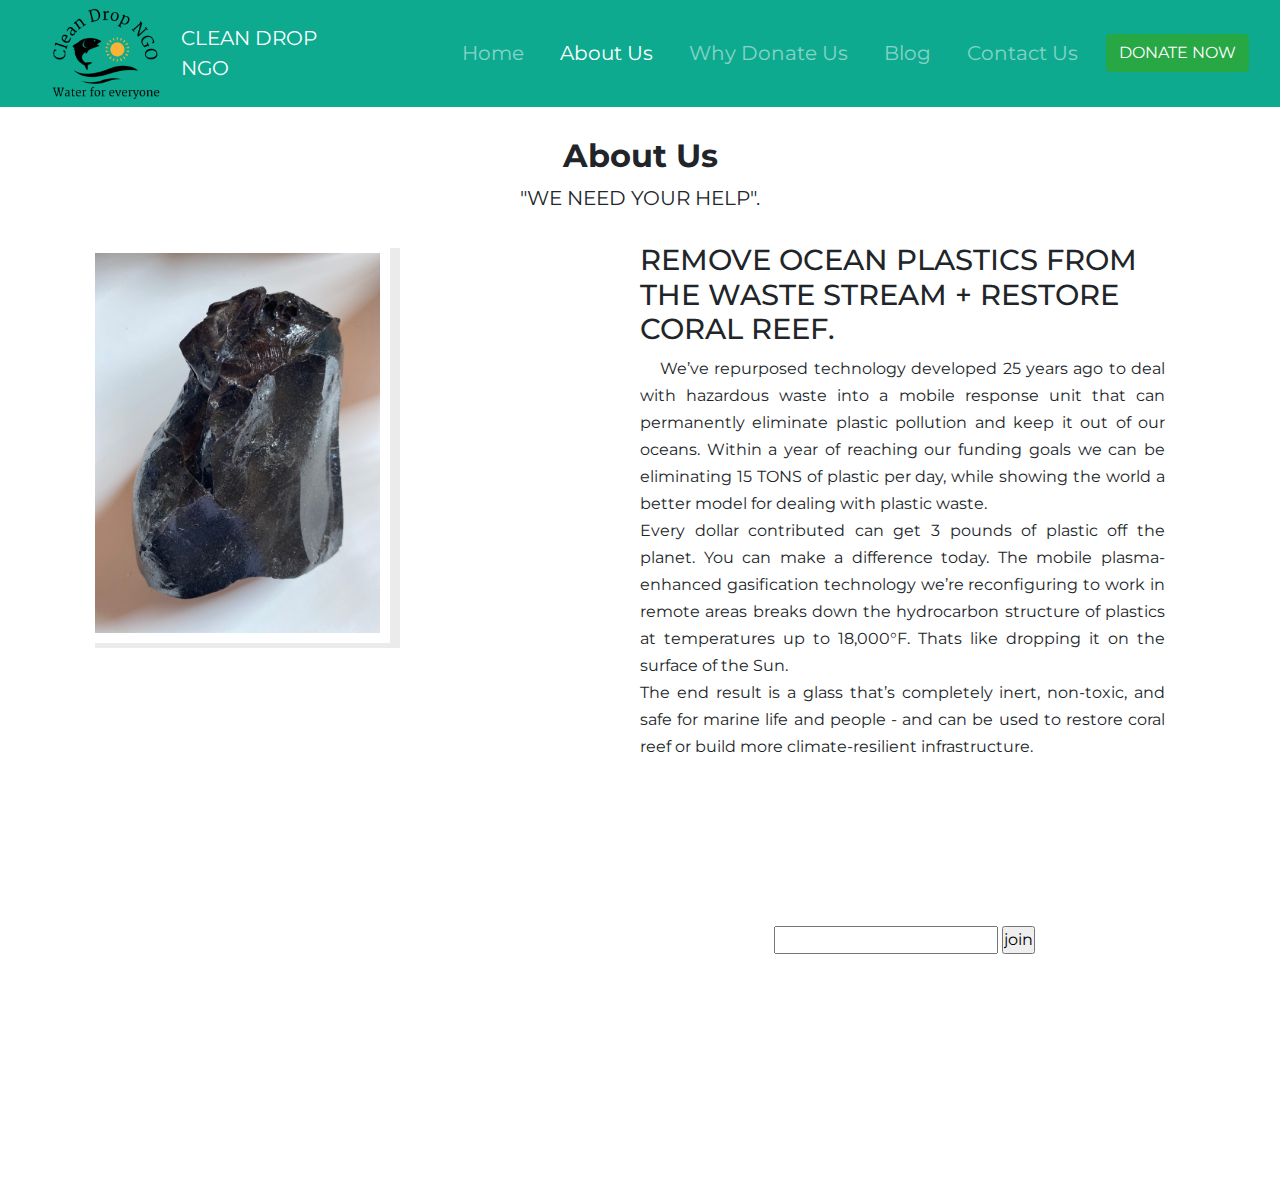
<file: cleandropngo/about.html>
<!DOCTYPE html>

</html>

<head>
    <title></title>
    <meta charset="utf-8">
    <meta name="viewport" content="width=device-width, initial-scale=1">
    <link rel="stylesheet" type="text/css" href="style.css">
    <link rel="stylesheet" href="https://maxcdn.bootstrapcdn.com/bootstrap/4.5.2/css/bootstrap.min.css">
    <link href="https://fonts.googleapis.com/css2?family=Josefin+Sans:wght@100;400&display=swap" rel="stylesheet">

</head>

<body>
    <!-----*******navbar start*******----->
    <!-----*******navbar start*******----->
    <nav class="navbar navbar-expand-lg navbar-dark">
        
        <div class="container-fluid">
            <div class="title-logo-wrapper">
                <a class="navbar-branding" href="https://THE WOODLAND NESTecoservices.com/" title="THE WOODLAND NEST">
                    <img src="images\logo1.png" alt="Clean Drop Services">
                </a>
            </div>
            <a class="navbar-brand" href="#">CLEAN DROP <br> NGO</a>
            <button class="navbar-toggler" type="button" data-bs-toggle="collapse" data-bs-target="#navbarSupportedContent" aria-controls="navbarSupportedContent" aria-expanded="false" aria-label="Toggle navigation">
            <span class="navbar-toggler-icon"></span>
        </button>
            <div class="collapse navbar-collapse" id="navbarSupportedContent">
                <ul class="navbar-nav ml-auto mb-2 mb-lg-0">
                    <li class="nav-item">
                        <a class="nav-link" href="index.html">Home</a>
                    </li>
                    <li class="nav-item">
                        <a class="nav-link active" aria-current="page" href="about.html">About Us</a>
                    </li>
                    <li class="nav-item">
                        <a class="nav-link" href="whydonateus.html">Why Donate Us</a>
                    </li>
                    <li class="nav-item">
                        <a class="nav-link" href="blog.html">Blog</a>
                    </li>
                    <li class="nav-item">
                        <a class="nav-link" href="contact.html">Contact Us</a>
                    </li>
                </ul>
                <a class="nav-btn btn-padding" href="donate.html">
                    <button class="btn btn-success">Donate Now</button>
                </a>
            </div>
        </div>
    
    </nav>
    <!-----*******navbar end*******----->

    <!-- ======= about us container start ======= -->
    <div class="about-us container-fluid">
        <div class="container">
            <div class="row session-title">
                <h2> <strong>About Us</strong></h2>
                <p> "WE NEED YOUR HELP".</p>
            </div>
            <div class="row natur-row no margin w-100">
                <din class="image-part col-md-6">
                    <img src="images\I1.png" alt>
                </din>
                <div class="text-part col-md-6">
                    <h2>
                        REMOVE OCEAN PLASTICS FROM THE WASTE STREAM + RESTORE CORAL REEF.</h2>
                         <P>We’ve repurposed technology developed 25 years ago to deal with hazardous waste into a mobile 
                         response unit that can permanently eliminate plastic pollution and keep it out of our oceans. 
                         Within a year of reaching our funding goals we can be eliminating 15 TONS of plastic per day,
                          while showing the world a better model for dealing with plastic waste. <br>

                         Every dollar contributed can get 3 pounds of plastic off the planet. You can make a difference today. 
                         The mobile plasma-enhanced gasification technology we’re reconfiguring to work in remote areas breaks down the
                          hydrocarbon structure of plastics at temperatures up to 18,000°F. Thats like dropping it on the surface of the 
                          Sun. <br>
                        The end result is a glass that’s completely inert, 
                        non-toxic, and safe for marine life and people - and can be used to restore coral reef or
                         build more climate-resilient infrastructure. 
                    </P>
                </div>
            </div>
        </div>
    </div>

    <!-- ======= about us container end ======= -->

        <!-- ======= Footer ======= -->
        <footer id="footer">

            <div class="footer-top">
                <div class="container">
                    <div class="row">

                        <div class="col-lg-3 col-md-6 footer-contact">
                            <h4>Clean Drop NGO</h4>
                            <p>We are CLEAN DROP NGO, helping the planet to stay BLUE FOREVER.</p>
                            <div class="foot address">

                                <div class="addet">
                                    " CLEAN DROP NGO"
                                    <br> Omkar Renuse
                                    <br> K J College Pune Maharashtra, India
                                </div>
                            </div>
                            <div class="foot-address">

                                <div class="addet">
                                    omkarrenuse555@gmail.com<br>
                                    9657857216
                                    
                                </div>
                                
                            </div>

                        </div>


                        <div class="col-lg-2 col-md-6 footer-links">
                            <h4>Useful Links</h4>
                            <ul>
                                <li><i class="bx bx-chevron-right"></i> <a href="index.html "style=color:#fff>Home</a></li>
                                <li><i class="bx bx-chevron-right"></i> <a href="about.html"style=color:#fff>About us</a></li>
                                <li><i class="bx bx-chevron-right"></i> <a href="whydonateus.html"style=color:#fff>Why to donate</a></li>
                                <li><i class="bx bx-chevron-right"></i> <a href="blog.html"style=color:#fff>Blog</a></li>
                                <li><i class="bx bx-chevron-right"></i> <a href="contact.html"style=color:#fff>Contact us</a></li>
                            </ul>
                        </div>


                        <div class="col-lg-4 col-md-6 footer-newsletter">
                            <h4>Join Our NGO team</h4>
                            <p>For joining our team drop your email here and click join we will guide you ! :)</p>
                            <form action="NGOjoin.php" method="post" onsubmit="ngojoin()">
                                <input type="email" name="Email" id="email" required>
                                <input type="submit" id="Sub" name="join" value="join">
                            </form>
                        </div>

                    </div>
                </div>


                <div class="container d-md-flex py-4">
                    <div class="me-md-auto text-center text-md-start">
                        <div class="copyright">
                            © Copyright <strong><span>CLEAN DROP NGO</span></strong>. All Rights Reserved
                        </div>

                    </div>



                </div>
            </div>
        </footer>
        <!-- End Footer -->
</file>
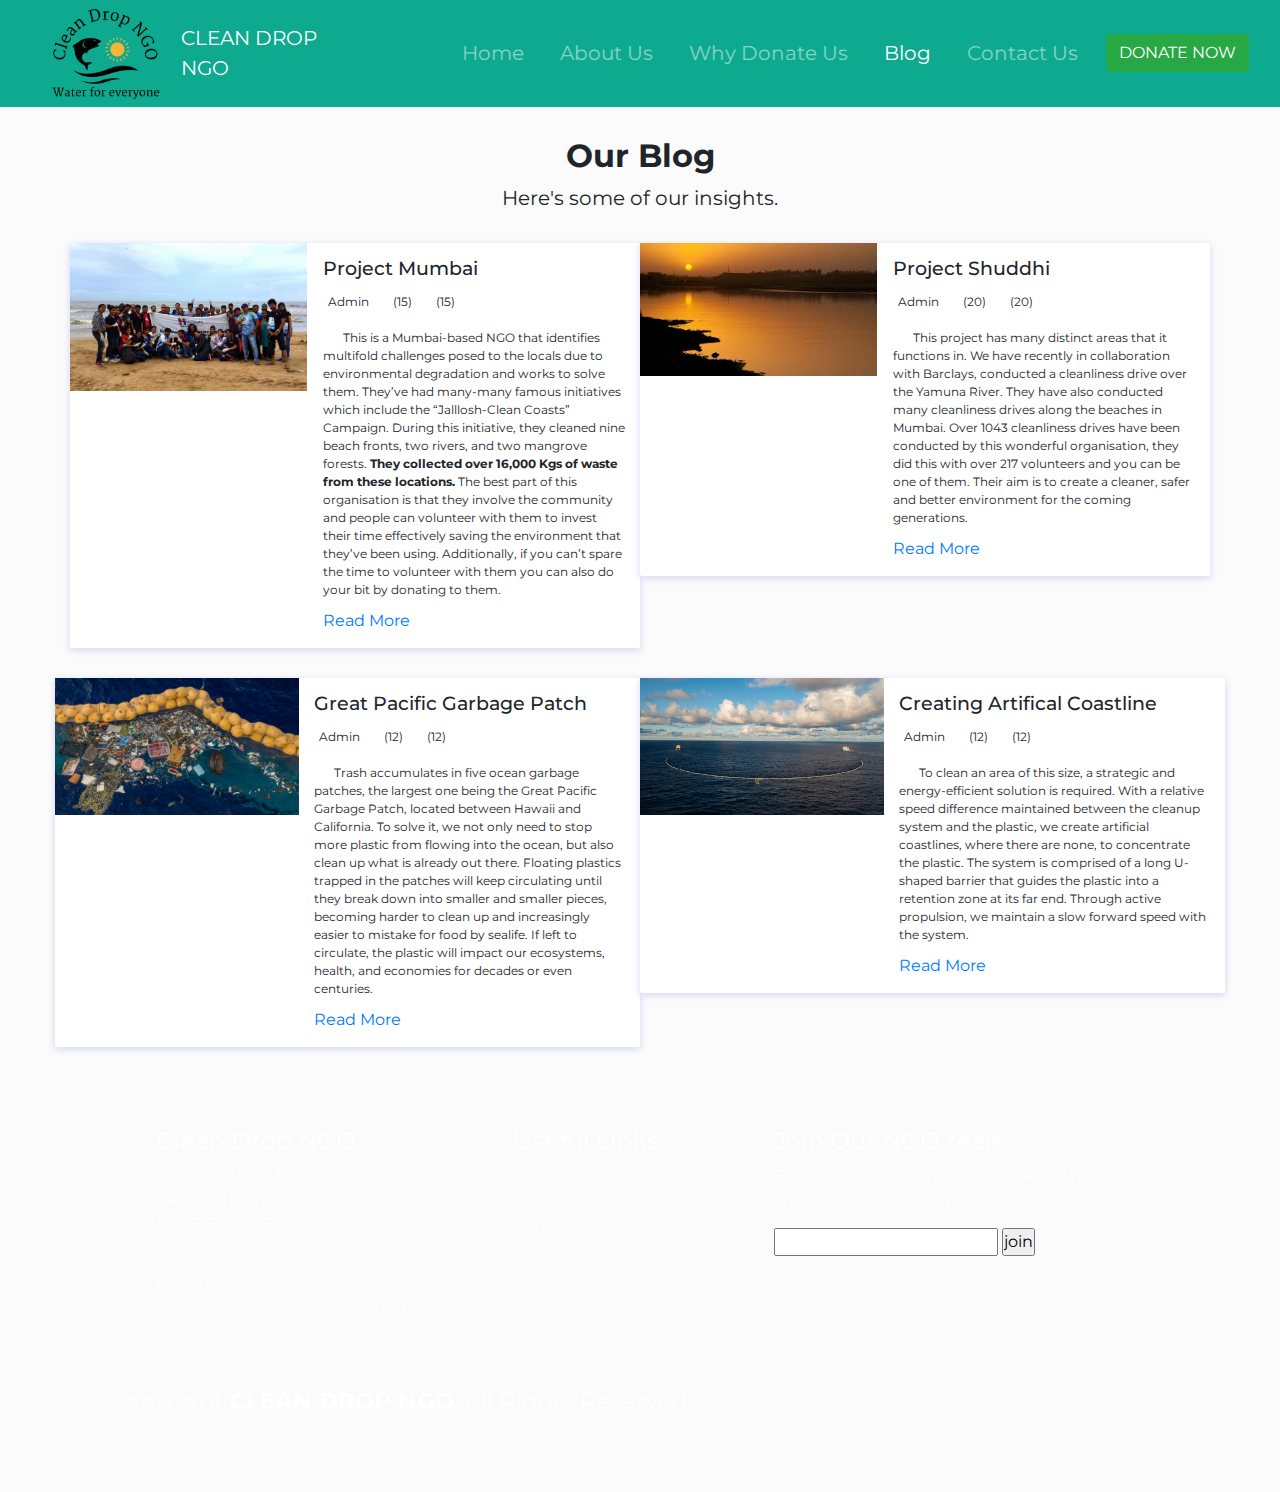
<file: cleandropngo/blog.html>
</html>

<head>
    <title></title>
    <meta charset="utf-8">
    <meta name="viewport" content="width=device-width, initial-scale=1">
    <link rel="stylesheet" type="text/css" href="style.css">
    <link rel="stylesheet" href="https://maxcdn.bootstrapcdn.com/bootstrap/4.5.2/css/bootstrap.min.css">
    <link href="https://fonts.googleapis.com/css2?family=Josefin+Sans:wght@100;400&display=swap" rel="stylesheet">

</head>

<body>
    <!-----*******navbar start*******----->
    <!-----*******navbar start*******----->
    <nav class="navbar navbar-expand-lg navbar-dark">
        
        <div class="container-fluid">
            <div class="title-logo-wrapper">
                <a class="navbar-branding" href="https://THE WOODLAND NESTecoservices.com/" title="THE WOODLAND NEST">
                    <img src="images\logo1.png" alt="Clean Drop Services">
                </a>
            </div>
            <a class="navbar-brand" href="#">CLEAN DROP <br> NGO</a>
            <button class="navbar-toggler" type="button" data-bs-toggle="collapse" data-bs-target="#navbarSupportedContent" aria-controls="navbarSupportedContent" aria-expanded="false" aria-label="Toggle navigation">
            <span class="navbar-toggler-icon"></span>
        </button>
            <div class="collapse navbar-collapse" id="navbarSupportedContent">
                <ul class="navbar-nav ml-auto mb-2 mb-lg-0">
                    <li class="nav-item">
                        <a class="nav-link " href="index.html">Home</a>
                    </li>
                    <li class="nav-item">
                        <a class="nav-link" href="about.html">About Us</a>
                    </li>
                    <li class="nav-item">
                        <a class="nav-link" href="whydonateus.html">Why Donate Us</a>
                    </li>
                    <li class="nav-item">
                        <a class="nav-link active" aria-current="page" href="blog.html">Blog</a>
                    </li>
                    <li class="nav-item">
                        <a class="nav-link" href="contact.html">Contact Us</a>
                    </li>
                </ul>
                <a class="nav-btn btn-padding" href="donate.html">
                    <button class="btn btn-success">Donate Now</button>
                </a>
            </div>
        </div>
    
</nav>
    <!-----*******navbar end*******----->

    <!-----*******blog start*******----->
    <div class="blog">

        <div class="container">
            <div class="row session-title">
                <h2><strong>Our Blog</strong></h2>
                <p>Here's some of our insights.</p>
            </div>
            <div class="row blog-row">
                <div class="col-md-6 col-sm-12">
                    <div class="blog-singe no-margin row">
                        <div class="col-sm-5 blog-img-tab">
                            <img src="images/I34.jpg" alt="">
                        </div>
                        <div class="col-sm-7 blog-content-tab">
                            <h2>Project Mumbai</h2>
                            <p><i class="fas fa-user"><small>Admin</small></i> <i class="fas fa-eye"><small>(15)</small></i> <i class="fas fa-comments"><small>(15)</small></i></p>
                            <p class="blog-desic">This is a Mumbai-based NGO that identifies multifold challenges
                                posed to the locals due to environmental degradation and works to solve them. 
                                They’ve had many-many famous initiatives which include the “Jalllosh-Clean Coasts” Campaign. 
                                During this initiative, they cleaned nine beach fronts, two rivers, and two mangrove forests.
                                <strong>They collected over 16,000 Kgs of waste from these locations.</strong> 
                                The best part of this organisation is that they involve the community and people 
                                can volunteer with them to invest their time effectively saving the environment that 
                                they’ve been using. Additionally, if you can’t spare the time to volunteer with them you
                                can also do your bit by donating to them.</p>
                            <a href="blog.html">Read More <i class="fas fa-arrow-right"></i></a>
                        </div>
                    </div>
                </div>
                <div class="col-md-6 col-sm-12">
                    <div class="blog-singe no-margin row">
                        <div class="col-sm-5 blog-img-tab">
                            <img src="images/I38.jpg" alt="">
                        </div>
                        <div class="col-sm-7 blog-content-tab">
                            <h2>Project Shuddhi</h2>
                            <p><i class="fas fa-user"><small>Admin</small></i> <i class="fas fa-eye"><small>(20)</small></i> <i class="fas fa-comments"><small>(20)</small></i></p>
                            <p class="blog-desic">This project has many distinct areas that it functions in. 
                                We have recently in collaboration with Barclays, conducted a cleanliness drive over the Yamuna River.
                                 They have also conducted many cleanliness drives along the beaches in Mumbai.
                                Over 1043 cleanliness drives have been conducted by this wonderful organisation,
                                 they did this with over 217 volunteers and you can be one of them.
                                  Their aim is to create a cleaner, safer and better environment for the coming generations.</p>
                            <a href="blog.html">Read More <i class="fas fa-arrow-right"></i></a>
                        </div>
                    </div>
                </div>
                <div class="row blog-row">
                    <div class="col-md-6 col-sm-12">
                        <div class="blog-singe no-margin row">
                            <div class="col-sm-5 blog-img-tab">
                                <img src="images/I30.jpg" alt="">
                            </div>
                            <div class="col-sm-7 blog-content-tab">
                                <h2>Great Pacific Garbage Patch</h2>
                                <p><i class="fas fa-user"><small>Admin</small></i> <i class="fas fa-eye"><small>(12)</small></i> <i class="fas fa-comments"><small>(12)</small></i></p>
                                <p class="blog-desic"> Trash accumulates in five ocean garbage patches, 
                                    the largest one being the Great Pacific Garbage Patch, located between
                                     Hawaii and California. To solve it, we not only need to stop more plastic 
                                     from flowing into the ocean, but also clean up what is already out there.
                                      Floating plastics trapped in the patches will keep circulating until they 
                                      break down into smaller and smaller pieces, becoming harder to clean up and
                                       increasingly easier to mistake for food by sealife. If left to circulate, 
                                       the plastic will impact our ecosystems, health, and economies for decades 
                                       or even centuries.</p>
                                <a href="blog.html">Read More <i class="fas fa-arrow-right"></i></a>
                            </div>
                        </div>
                    </div>
                    <div class="col-md-6 col-sm-12">
                        <div class="blog-singe no-margin row">
                            <div class="col-sm-5 blog-img-tab">
                                <img src="images\I20.jpg" alt="">
                            </div>
                            <div class="col-sm-7 blog-content-tab">
                                <h2>Creating Artifical Coastline</h2>
                                <p><i class="fas fa-user"><small>Admin</small></i> <i class="fas fa-eye"><small>(12)</small></i> <i class="fas fa-comments"><small>(12)</small></i></p>
                                <p class="blog-desic">To clean an area of this size, a strategic and energy-efficient 
                                    solution is required. With a relative speed difference maintained between the cleanup 
                                    system and the plastic, we create artificial coastlines, where there are none, 
                                    to concentrate the plastic. The system is comprised of a long U-shaped barrier 
                                    that guides the plastic into a retention zone at its far end. Through active
                                     propulsion,  we maintain a slow forward speed  with the system. </p>
                                <a href="blog.html">Read More <i class="fas fa-arrow-right"></i></a>
                            </div>
                        </div>
                    </div>
                </div>
            </div>
        </div>
        <!-----*******blog end*******----->
        

<!-- ======= Footer ======= -->
<footer id="footer">

    <div class="footer-top">
        <div class="container">
            <div class="row">

                <div class="col-lg-3 col-md-6 footer-contact">
                    <h4>Clean Drop NGO</h4>
                    <p>We are CLEAN DROP NGO, helping the planet to stay BLUE FOREVER.</p>
                    <div class="foot address">

                        <div class="addet">
                            " CLEAN DROP NGO"
                            <br> Omkar Renuse
                            <br> K J College Pune Maharashtra, India
                        </div>
                    </div>
                    <div class="foot-address">

                        <div class="addet">
                            omkarrenuse555@gmail.com<br>
                            9657857216
                            
                        </div>
                        
                    </div>

                </div>


                <div class="col-lg-2 col-md-6 footer-links">
                    <h4>Useful Links</h4>
                    <ul>
                        <li><i class="bx bx-chevron-right"></i> <a href="index.html"style=color:#fff>Home</a></li>
                        <li><i class="bx bx-chevron-right"></i> <a href="about.html"style=color:#fff>About us</a></li>
                        <li><i class="bx bx-chevron-right"></i> <a href="whydonateus.html"style=color:#fff>Why to donate</a></li>
                        <li><i class="bx bx-chevron-right"></i> <a href="blog.html"style=color:#fff>Blog</a></li>
                        <li><i class="bx bx-chevron-right"></i> <a href="contact.html"style=color:#fff>Contact us</a></li>
                    </ul>
                </div>


                <div class="col-lg-4 col-md-6 footer-newsletter">
                    <h4>Join Our NGO team</h4>
                    <p>For joining our team drop your email here and click join we will guide you ! :)</p>
                    <form action="NGOjoin.php" method="post" onsubmit="ngojoin()">
                        <input type="email" name="Email" id="email" required>
                        <input type="submit" id="Sub" name="join" value="join">
                    </form>
                </div>

            </div>
        </div>


        <div class="container d-md-flex py-4">
            <div class="me-md-auto text-center text-md-start">
                <div class="copyright">
                    © Copyright <strong><span>CLEAN DROP NGO</span></strong>. All Rights Reserved
                </div>

            </div>



        </div>
    </div>
</footer>
<!-- End Footer -->
</file>
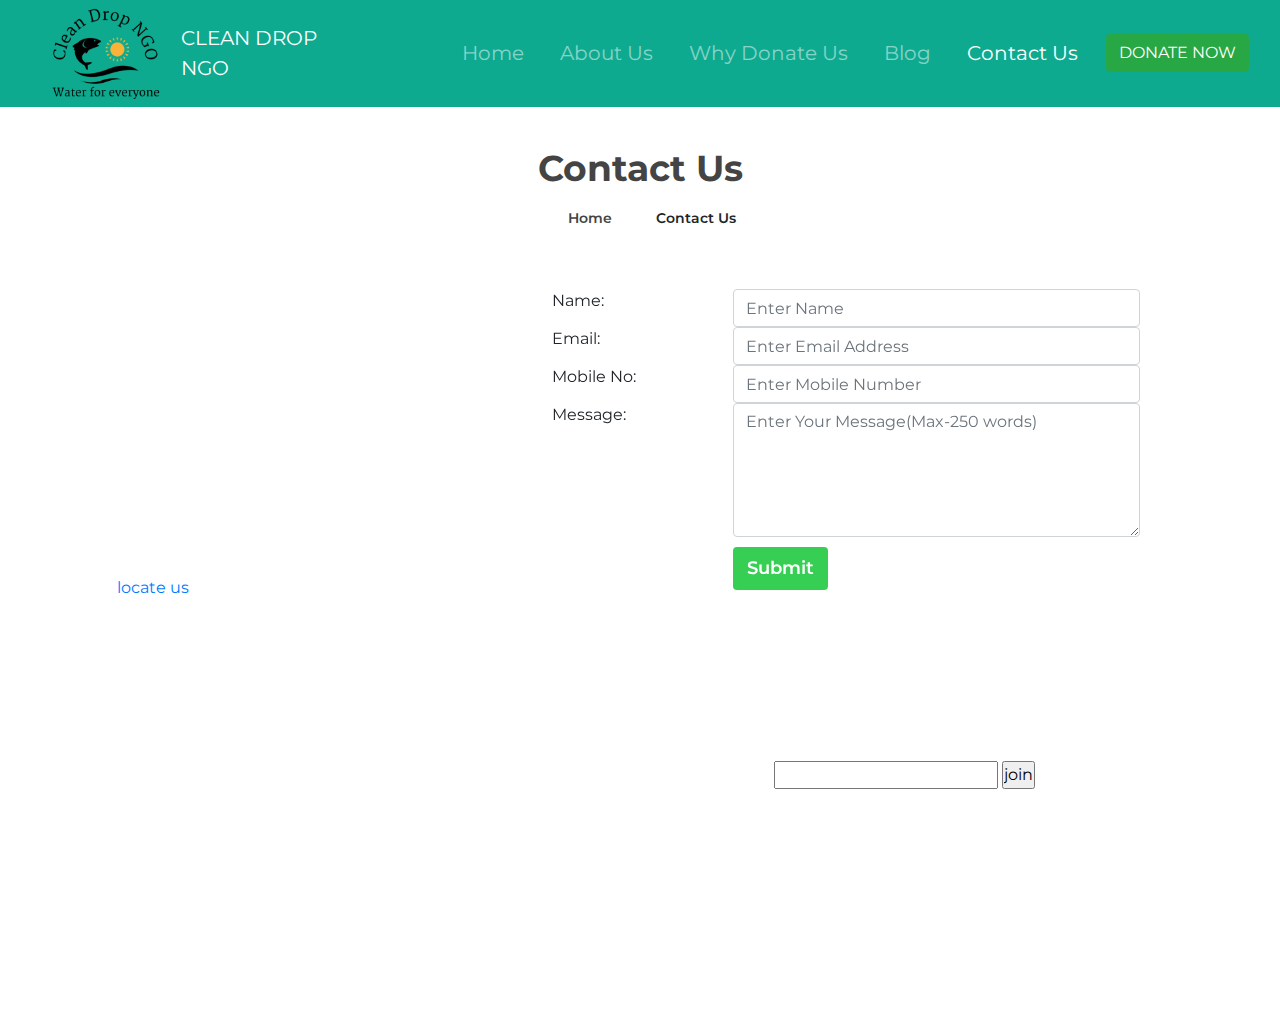
<file: cleandropngo/contact.html>
<!DOCTYPE html>

</html>

<head>
    <title></title>
    <meta charset="utf-8">
    <meta name="viewport" content="width=device-width, initial-scale=1">
    <link rel="stylesheet" type="text/css" href="style.css">
    <link rel="stylesheet" href="https://maxcdn.bootstrapcdn.com/bootstrap/4.5.2/css/bootstrap.min.css">
    <link href="https://fonts.googleapis.com/css2?family=Josefin+Sans:wght@100;400&display=swap" rel="stylesheet">

</head>

<body>
    <!-----*******navbar start*******----->
    <!-----*******navbar start*******----->
    <nav class="navbar navbar-expand-lg navbar-dark">
        
        <div class="container-fluid">
            <div class="title-logo-wrapper">
                <a class="navbar-branding" href="https://THE WOODLAND NESTecoservices.com/" title="CLEAN DROP NGO">
                    <img src="images\logo1.png" alt="Clean Drop Services">
                </a>
            </div>
            <a class="navbar-brand" href="#">CLEAN DROP <br> NGO</a>
            <button class="navbar-toggler" type="button" data-bs-toggle="collapse" data-bs-target="#navbarSupportedContent" aria-controls="navbarSupportedContent" aria-expanded="false" aria-label="Toggle navigation">
            <span class="navbar-toggler-icon"></span>
        </button>
            <div class="collapse navbar-collapse" id="navbarSupportedContent">
                <ul class="navbar-nav ml-auto mb-2 mb-lg-0">
                    <li class="nav-item">
                        <a class="nav-link " href="index.html">Home</a>
                    </li>
                    <li class="nav-item">
                        <a class="nav-link" href="about.html">About Us</a>
                    </li>
                    <li class="nav-item">
                        <a class="nav-link" href="whydonateus.html">Why Donate Us</a>
                    </li>
                    <li class="nav-item">
                        <a class="nav-link" href="blog.html">Blog</a>
                    </li>
                    <li class="nav-item">
                        <a class="nav-link active" aria-current="page" href="contact.html">Contact Us</a>
                    </li>
                </ul>
                <a class="nav-btn  btn-padding" href="donate.html">
                    <button class="btn btn-success">Donate Now</button>
                </a>
            </div>
        </div>
    
</nav>
    <!-----*******navbar end*******----->

    <!---******page title start******-->
    <div class="page-nav no-margin row">
        <div class="container">
            <div class="row">
                <h2><strong>Contact Us</strong></h2>
                <ul>
                    <li> <a href="#"><i class="fas fa-home"></i> Home</a></li>
                    <li><i class="fas fa-angle-double-right"></i> Contact Us</li>
                </ul>
            </div>
        </div>
    </div>
    <!---******page title endt******-->
    <!-----******contact us start******-->
    <div class="row contact-rooo no-margin">
        <div class="container">
            <div class="row">
                <div class="col-md-4 col-sm-12 col-xs-12">
        <a href="https://www.google.com/maps/place/Clean+Drop+NGO/@9.9646536,76.2379952,18.46z/data=!4m5!3m4!1s0x3b086d31d5d54cf5:0xc435776eddff1489!8m2!3d9.9649898!4d76.2387433" target="_blank">
          <div id="map-tile">
            <iframe src="https://www.google.com/maps/embed?pb=!1m18!1m12!1m3!1d1429.0325637986225!2d76.23799516103271!3d9.964653580913675!2m3!1f0!2f0!3f0!3m2!1i1024!2i768!4f13.1!3m3!1m2!1s0x3b086d31d5d54cf5%3A0xc435776eddff1489!2sClean%20Drop%20NGO!5e0!3m2!1sen!2sin!4v1642626357762!5m2!1sen!2sin" width="400" height="300" style="border:0;" allowfullscreen="" loading="lazy"></iframe>
            <span>locate us</span>
          </div>
        </a>
      </div>

                <div style="padding:20px" class="col-sm-7">
                    

                    <style>
                        .col-sm-7 {
                            max-width: 100%;
                        }
                    </style>

                    <form name="form" method="post" action="contact.php" onsubmit="contact()">
                        <div class="form">
                            <div class="row cont-row">
                                <div class="col-sm-3"><label> Name </label><span>:</span></div>
                                <div class="col-sm-8"><input type="text" placeholder="Enter Name" name="Name" required="" class="form-control input-sm"></div>
                            </div>
                            <div class="row cont-row">
                                <div class="col-sm-3"><label>Email </label><span>:</span></div>
                                <div class="col-sm-8"><input type="text" name="Email" placeholder="Enter Email Address" required="" class="form-control input-sm"></div>
                            </div>
                            <div class="row cont-row">
                                <div class="col-sm-3"><label>Mobile No</label><span>:</span></div>
                                <div class="col-sm-8"><input type="text" name="Mobile" placeholder="Enter Mobile Number" required="" class="form-control input-sm"></div>
                            </div>
                            <div class="row cont-row">
                                <div class="col-sm-3"><label> Message</label><span>:</span></div>
                                <div class="col-sm-8">
                                    <textarea rows="5" placeholder="Enter Your Message(Max-250 words)" class="form-control input-sm" required="" name="Message"></textarea>
                                </div>
                            </div>
                            <div style="margin-top:10px;" class="row">
                                <div style="padding-top:10px;" class="col-sm-3"><label></label></div>
                                <div class="col-sm-8">

                                    <button class="btnbtn" name="send">Submit
    
                        <style>
                          .btnbtn {
                            cursor: pointer;
                            font-family: montserrat;
                            font-weight: 600;
                            font-size: 18px;
                            color: white;
                            line-height: 1.5;
                            border-radius: .25rem;
                            padding: .375rem .75rem;
    
    
                            background-color: rgb(54 206 83);
                            border-color: rgb(68 173 89 / 0%);
                          }
                          .btnbtn:hover{
                             box-shadow: 0 12px 16px 0 rgba(0,0,0,0.24), 0 17px 50px 0 rgba(0,0,0,0.19);
                            }
                        </style>
                      </button>


                                </div>
                            </div>
                        </div>
                    </form>
                </div>
            </div>






        </div>
    </div>
    <!-----******contact us start******-->

<!-- ======= Footer ======= -->
<footer id="footer">

    <div class="footer-top">
        <div class="container">
            <div class="row">

                <div class="col-lg-3 col-md-6 footer-contact">
                    <h4>Clean Drop NGO</h4>
                    <p>We are CLEAN DROP NGO, helping the planet to stay BLUE FOREVER.</p>
                    <div class="foot address">

                        <div class="addet">
                            " CLEAN DROP NGO"
                            <br> Omkar Renuse
                            <br> K J College Pune Maharashtra, India
                        </div>
                    </div>
                    <div class="foot-address">

                        <div class="addet">
                            omkarrenuse555@gmail.com<br>
                            9657857216
                            
                        </div>
                        
                    </div>

                </div>


                <div class="col-lg-2 col-md-6 footer-links">
                    <h4>Useful Links</h4>
                    <ul>
                        <li><i class="bx bx-chevron-right"></i> <a href="index.html"style=color:#fff>Home</a></li>
                        <li><i class="bx bx-chevron-right"></i> <a href="about.html"style=color:#fff>About us</a></li>
                        <li><i class="bx bx-chevron-right"></i> <a href="whydonateus.html"style=color:#fff>Why to donate</a></li>
                        <li><i class="bx bx-chevron-right"></i> <a href="blog.html"style=color:#fff>Blog</a></li>
                        <li><i class="bx bx-chevron-right"></i> <a href="contact.html"style=color:#fff>Contact us</a></li>
                    </ul>
                </div>


                <div class="col-lg-4 col-md-6 footer-newsletter">
                    <h4>Join Our NGO team</h4>
                    <p>For joining our team drop your email here and click join we will guide you ! :)</p>
                    <form action="NGOjoin.php" method="post" onsubmit="ngojoin()">
                        <input type="email" name="Email" id="email" required>
                        <input type="submit" id="Sub" name="join" value="join">
                    </form>
                </div>

            </div>
        </div>


        <div class="container d-md-flex py-4">
            <div class="me-md-auto text-center text-md-start">
                <div class="copyright">
                    © Copyright <strong><span>CLEAN DROP NGO</span></strong>. All Rights Reserved
                </div>

            </div>



        </div>
    </div>
</footer>
<!-- End Footer -->
</file>
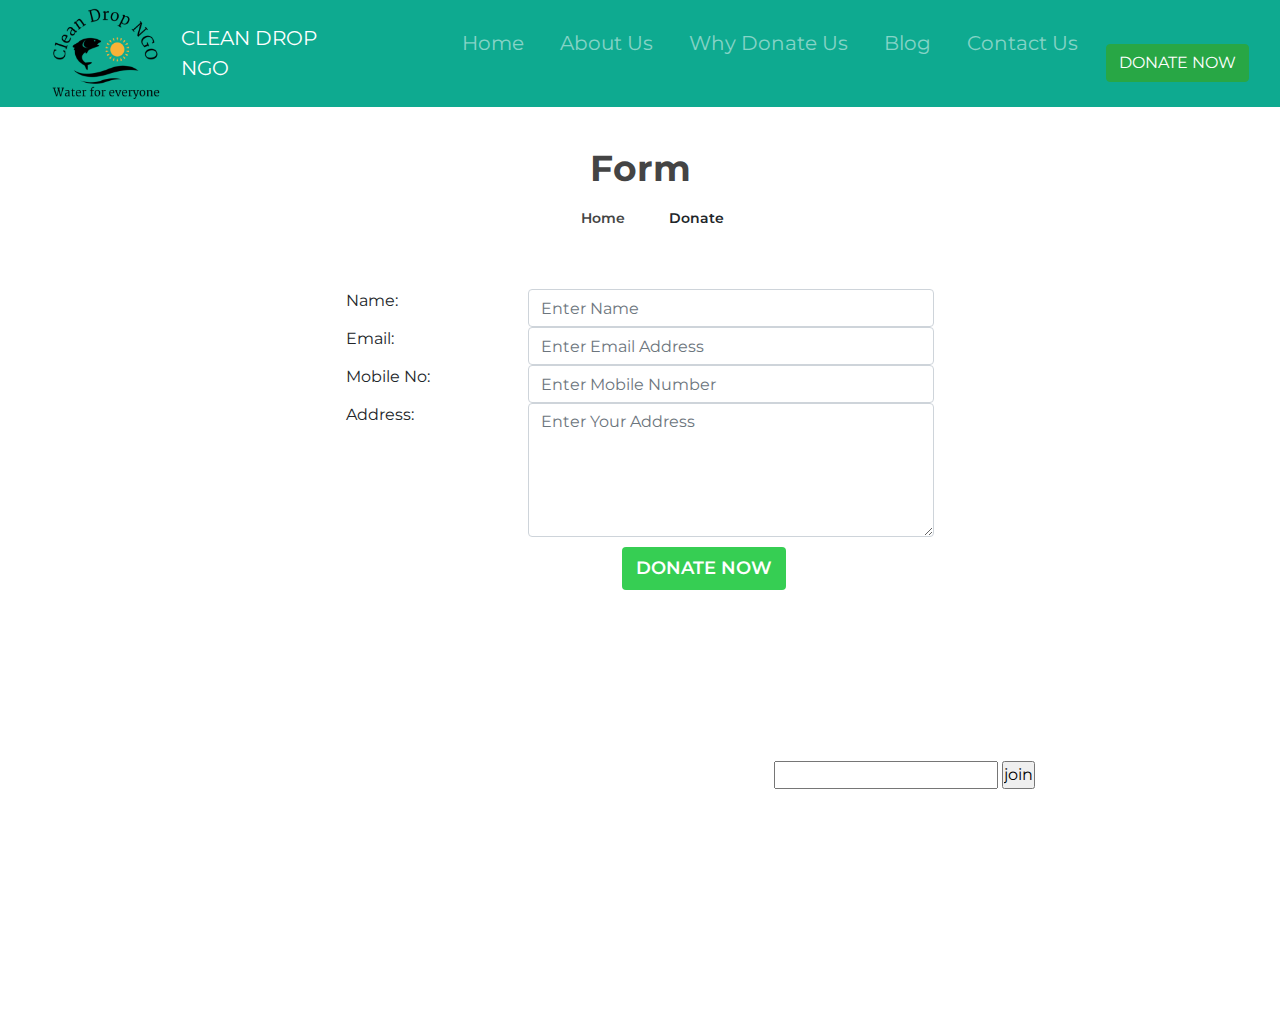
<file: cleandropngo/donate.html>
<!DOCTYPE html>

</html>

<head>
    <title></title>
    <meta charset="utf-8">
    <meta name="viewport" content="width=device-width, initial-scale=1">
    <link rel="stylesheet" type="text/css" href="style.css">
    <link rel="stylesheet" href="https://maxcdn.bootstrapcdn.com/bootstrap/4.5.2/css/bootstrap.min.css">
    <link href="https://fonts.googleapis.com/css2?family=Josefin+Sans:wght@100;400&display=swap" rel="stylesheet">
    <script>
        function razorpaypage() {
            alert("Form Submitted, Continue for Payment Page")
            window.open("https://rzp.io/l/A6nmSbw");
        }
    </script>

</head>

<body>
    <!-----*******navbar start*******----->
    <nav class="navbar navbar-expand-lg navbar-dark">
        
        <div class="container-fluid">
            <div class="title-logo-wrapper">
                <a class="navbar-branding" href="index.html" title="CLEAN DROP">
                    <img src="images\logo1.png"  alt="Clean Drop Services">
                </a>
            </div>
            <a class="navbar-brand" href="index.html">CLEAN DROP <br> NGO</a>
            <button class="navbar-toggler" type="button" data-bs-toggle="collapse" data-bs-target="#navbarSupportedContent" aria-controls="navbarSupportedContent" aria-expanded="false" aria-label="Toggle navigation">
            <span class="navbar-toggler-icon"></span>
        </button>
            <div class="collapse navbar-collapse" id="navbarSupportedContent">
                <ul class="navbar-nav ml-auto mb-2 mb-lg-0">
                    <li class="nav-item">
                        <a class="nav-link " href="index.html">Home</a>
                    </li>
                    <li class="nav-item">
                        <a class="nav-link" href="about.html">About Us</a>
                    </li>
                    <li class="nav-item">
                        <a class="nav-link" href="whydonateus.html">Why Donate Us</a>
                    </li>
                    <li class="nav-item">
                        <a class="nav-link" href="blog.html">Blog</a>
                    </li>
                    <li class="nav-item btn-padding">
                        <a class="nav-link" href="contact.html">Contact Us</a>
                    </li>
                </ul>
                <a class="nav-btn active" aria-current="page" href="donate.html">
                    <button class="btn btn-success">Donate Now</button>
                </a>
            </div>
        </div>
    
</nav>
    <!-----*******navbar end*******----->

    <!--********page title start********-->
    <div class="page-nav no-margin row">
        <div class="container">

            <div class="row">
                <h2><strong> Form</strong></h2>
                <ul>
                    <li>
                        <a href="#">
                            <i class="fas fa-home">
                             
                         </i> Home
                        </a>
                    </li>
                    <li><i class="fas fa-angle-double-right">
                    
                </i> Donate
                    </li>
                </ul>
            </div>
        </div>
    </div>
    <!-----*******page title end*******----->

    <!----************donate start************---->
    <div class="row contact-rooo no-margin">
        <div class="container">
            <div class="row">
                <div style="padding:20px" class="col-sm-7">
                    <style>
                        .col-sm-7 {
                            max-width: 100%;
                        }
                    </style>
                    <form action="form2.php" method="post" onsubmit="razorpaypage()">
                        <div class="form">
                            <div class="row cont-row">
                                <div class="col-sm-3" id="name1"><label> Name </label><span>:</span></div>
                                <div class="col-sm-8"><input type="text" placeholder="Enter Name" name="Name" required="" class="form-control input-sm"></div>
                            </div>
                            <div class="row cont-row">
                                <div class="col-sm-3"><label>Email </label><span>:</span></div>
                                <div class="col-sm-8"><input type="text" name="Email" placeholder="Enter Email Address" required="" class="form-control input-sm"></div>
                            </div>
                            <div class="row cont-row">
                                <div class="col-sm-3"><label>Mobile No</label><span>:</span></div>
                                <div class="col-sm-8"><input type="text" name="Mobile" placeholder="Enter Mobile Number" required="" class="form-control input-sm"></div>
                            </div>
                            <div class="row cont-row">
                                <div class="col-sm-3"><label> Address</label><span>:</span></div>
                                <div class="col-sm-8">
                                    <textarea rows="5" placeholder="Enter Your Address" class="form-control input-sm" required="" name="Address"></textarea>
                                </div>
                            </div>
                            <div style="margin-top:10px;" class="row">
                                <div style="padding-top:10px;" class="col-sm-3"><label></label></div>
                                <div class="col-sm-8">
                                    <button class="btnbtn" name="PayNow">DONATE NOW
                     <style>
                      .btnbtn {
                        cursor: pointer;
                        font-family: montserrat;
                        font-weight: 600;
                        font-size: 18px;
                        color: white;
                        line-height: 1.5;
                        border-radius: .25rem;
                        padding: .375rem .75rem;
                        background-color: rgb(54 206 83);
                        border-color: rgb(68 173 89 / 0%);
                        margin-left: 94px;
                      }
                      .btnbtn:hover{
                         box-shadow: 0 12px 16px 0 rgba(0,0,0,0.24), 0 17px 50px 0 rgba(0,0,0,0.19);
                        }
                      </style>
                    </style>
                  </button>


                                </div>
                            </div>
                        </div>
                    </form>
                </div>
            </div>
        </div>
    </div>
    <!-----*******donate page end*******----->

   <!-- ======= Footer ======= -->
   <footer id="footer">

    <div class="footer-top">
        <div class="container">
            <div class="row">

                <div class="col-lg-3 col-md-6 footer-contact">
                    <h4>Clean Drop NGO</h4>
                    <p>We are CLEAN DROP NGO, helping the planet to stay BLUE FOREVER.</p>
                    <div class="foot address">

                        <div class="addet">
                            " CLEAN DROP NGO"
                            <br> Omkar Renuse
                            <br> K J College Pune Maharashtra, India
                        </div>
                    </div>
                    <div class="foot-address">

                        <div class="addet">
                            omkarrenuse555@gmail.com<br>
                            9657857216
                            
                        </div>
                        
                    </div>

                </div>


                <div class="col-lg-2 col-md-6 footer-links">
                    <h4>Useful Links</h4>
                    <ul>
                        <li><i class="bx bx-chevron-right"></i> <a href="index.html"style=color:#fff>Home</a></li>
                        <li><i class="bx bx-chevron-right"></i> <a href="about.html"style=color:#fff>About us</a></li>
                        <li><i class="bx bx-chevron-right"></i> <a href="whydonateus.html"style=color:#fff>Why to donate</a></li>
                        <li><i class="bx bx-chevron-right"></i> <a href="blog.html"style=color:#fff>Blog</a></li>
                        <li><i class="bx bx-chevron-right"></i> <a href="contact.html"style=color:#fff>Contact us</a></li>
                    </ul>
                </div>


                <div class="col-lg-4 col-md-6 footer-newsletter">
                    <h4>Join Our NGO team</h4>
                    <p>For joining our team drop your email here and click join we will guide you ! :)</p>
                    <form action="NGOjoin.php" method="post" onsubmit="ngojoin()">
                        <input type="email" name="Email" id="email" required>
                        <input type="submit" id="Sub" name="join" value="join">
                    </form>
                </div>

            </div>
        </div>


        <div class="container d-md-flex py-4">
            <div class="me-md-auto text-center text-md-start">
                <div class="copyright">
                    © Copyright <strong><span>CLEAN DROP NGO</span></strong>. All Rights Reserved
                </div>

            </div>



        </div>
    </div>
</footer>
<!-- End Footer -->

</body>

</html>
</file>
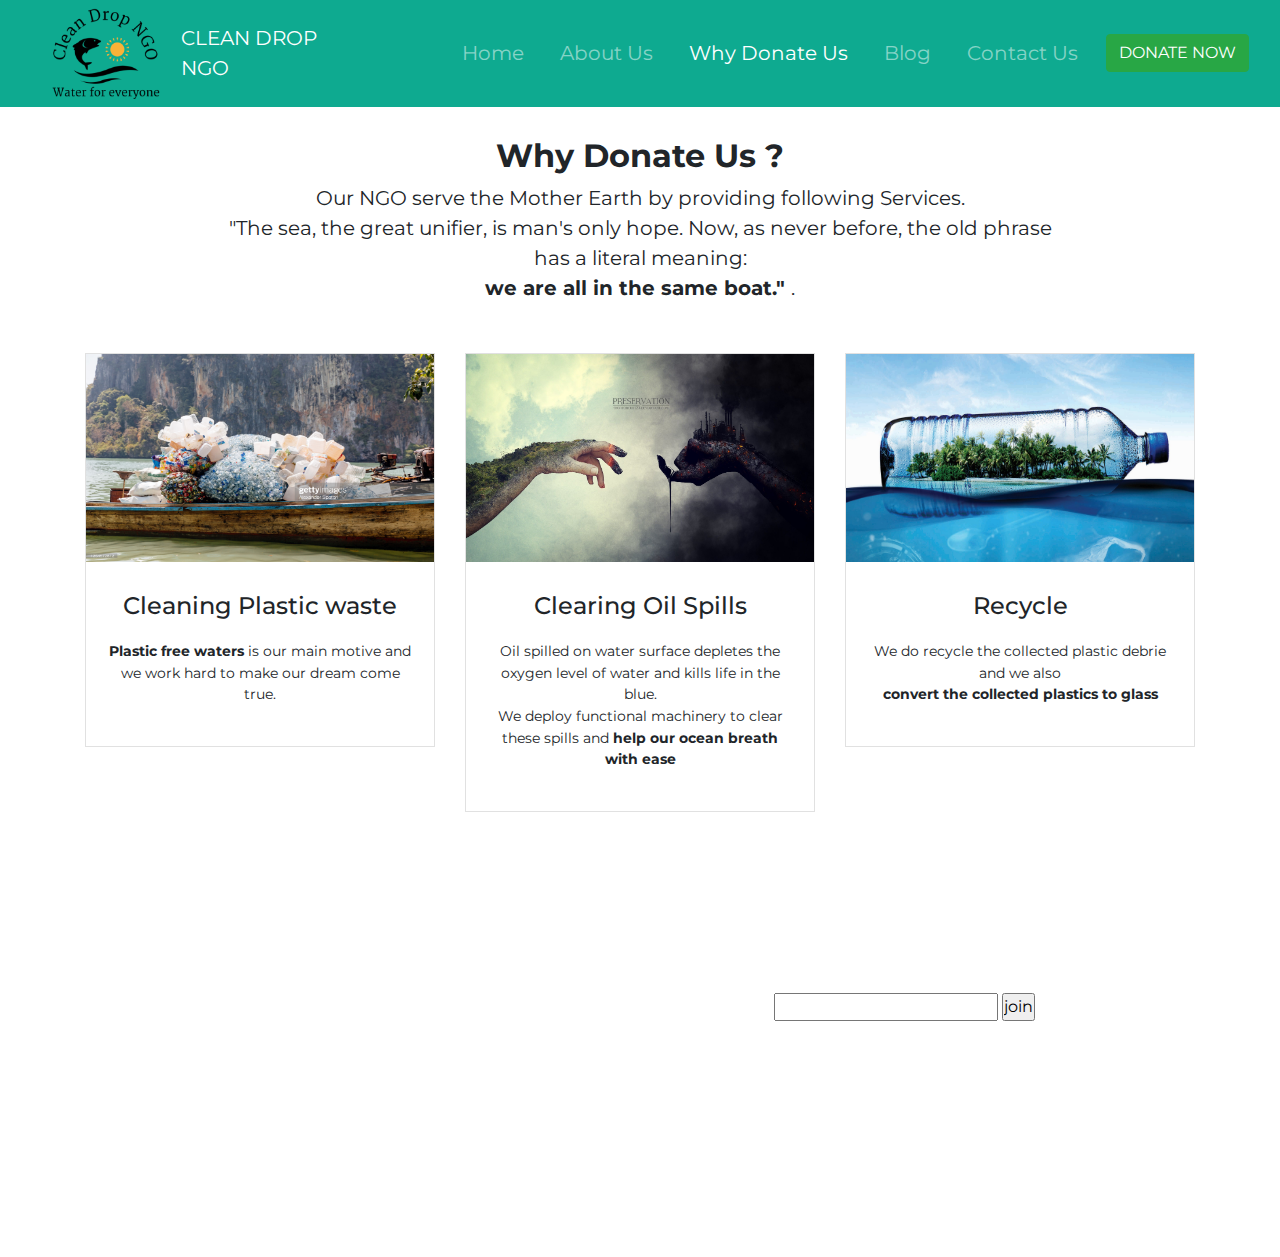
<file: cleandropngo/whydonateus.html>
<!DOCTYPE html>

</html>

<head>
    <title></title>
    <meta charset="utf-8">
    <meta name="viewport" content="width=device-width, initial-scale=1">
    <link rel="stylesheet" type="text/css" href="style.css">
    <link rel="stylesheet" href="https://maxcdn.bootstrapcdn.com/bootstrap/4.5.2/css/bootstrap.min.css">
    <link href="https://fonts.googleapis.com/css2?family=Josefin+Sans:wght@100;400&display=swap" rel="stylesheet">

</head>

<body>
    <!-----*******navbar start*******----->
    <!-----*******navbar start*******----->
    <nav class="navbar navbar-expand-lg navbar-dark">
        
        <div class="container-fluid">
            <div class="title-logo-wrapper">
                <a class="navbar-branding" href="https://THE WOODLAND NESTecoservices.com/" title="THE WOODLAND NEST">
                    <img src="images\logo1.png" alt="Clean Drop Services">
                </a>
            </div>
            <a class="navbar-brand" href="#">CLEAN DROP <br> NGO</a>
            <button class="navbar-toggler" type="button" data-bs-toggle="collapse" data-bs-target="#navbarSupportedContent" aria-controls="navbarSupportedContent" aria-expanded="false" aria-label="Toggle navigation">
            <span class="navbar-toggler-icon"></span>
        </button>
            <div class="collapse navbar-collapse" id="navbarSupportedContent">
                <ul class="navbar-nav ml-auto mb-2 mb-lg-0">
                    <li class="nav-item">
                        <a class="nav-link" href="index.html">Home</a>
                    </li>
                    <li class="nav-item">
                        <a class="nav-link" href="about.html">About Us</a>
                    </li>
                    <li class="nav-item">
                        <a class="nav-link active" aria-current="page" href="whydonateus.html">Why Donate Us</a>
                    </li>
                    <li class="nav-item">
                        <a class="nav-link" href="blog.html">Blog</a>
                    </li>
                    <li class="nav-item">
                        <a class="nav-link" href="contact.html">Contact Us</a>
                    </li>
                </ul>
                <a class="nav-btn btn-padding" href="donate.html">
                    <button class="btn btn-success">Donate Now</button>
                </a>
            </div>
        </div>
    
</nav>
    <!-----*******navbar end*******----->

    <!-----*******why donate us start*******----->
    <div class="our services container-fluid">
        <div class="container">
            <div class="row session-title">
                <h2><strong> Why Donate Us ?</strong></h2>
                <p> Our NGO serve the Mother Earth by providing following Services.<br>
                     "The sea, the great unifier, is man's only hope. Now, as never before, the old phrase has a literal meaning:<br>
                     <strong> we are all in the same boat." </strong>. </p>
            </div>
            <div class="service-row row">
                <div class="col-md-4">
                    <div class="service-col">
                        <img src="images/I15.jpg" alt>
                        <div class="serv-detail">

                            <h4>Cleaning Plastic waste</h4>
                            <p> <strong>Plastic free waters</strong> is our main motive and we work hard to make our dream come true.</p>
                        </div>
                    </div>
                </div>
                <div class="col-md-4">
                    <div class="service-col">
                        <img src="images/I13.jpg"  alt>
                        <div class="serv-detail">

                            <h4>Clearing Oil Spills</h4>
                            <p>Oil spilled on water surface depletes the oxygen level of water and kills life in the blue.<br>
                                We deploy functional machinery to clear these spills and <strong>help our ocean breath with ease</strong></p>
                        </div>
                    </div>
                </div>
                <div class="col-md-4">
                    <div class="service-col">
                        <img src="images/I25.jpg" alt>
                        <div class="serv-detail">

                            <h4>Recycle</h4>
                            <p>We do recycle the collected plastic debrie and we also<br>
                                <strong> convert the collected plastics to glass</strong>
                            </p>
                        </div>
                    </div>
                </div>
            </div>
        </div>
    <!-----*******why donate end*******----->

<!-- ======= Footer ======= -->
<footer id="footer">

    <div class="footer-top">
        <div class="container">
            <div class="row">

                <div class="col-lg-3 col-md-6 footer-contact">
                    <h4>Clean Drop NGO</h4>
                    <p>We are CLEAN DROP NGO, helping the planet to stay BLUE FOREVER.</p>
                    <div class="foot address">

                        <div class="addet">
                            " CLEAN DROP NGO"
                            <br> Omkar Renuse
                            <br> K J College Pune Maharashtra, India
                        </div>
                    </div>
                    <div class="foot-address">

                        <div class="addet">
                            omkarrenuse555@gmail.com<br>
                            9657857216
                            
                        </div>
                        
                    </div>

                </div>


                <div class="col-lg-2 col-md-6 footer-links">
                    <h4>Useful Links</h4>
                    <ul>
                        <li><i class="bx bx-chevron-right"></i> <a href="index.html"style=color:#fff>Home</a></li>
                        <li><i class="bx bx-chevron-right"></i> <a href="about.html"style=color:#fff>About us</a></li>
                        <li><i class="bx bx-chevron-right"></i> <a href="whydonateus.html"style=color:#fff>Why to donate</a></li>
                        <li><i class="bx bx-chevron-right"></i> <a href="blog.html"style=color:#fff>Blog</a></li>
                        <li><i class="bx bx-chevron-right"></i> <a href="contact.html"style=color:#fff>Contact us</a></li>
                    </ul>
                </div>


                <div class="col-lg-4 col-md-6 footer-newsletter">
                    <h4>Join Our NGO team</h4>
                    <p>For joining our team drop your email here and click join we will guide you ! :)</p>
                    <form action="NGOjoin.php" method="post" onsubmit="ngojoin()">
                        <input type="email" name="Email" id="email" required>
                        <input type="submit" id="Sub" name="join" value="join">
                    </form>
                </div>

            </div>
        </div>


        <div class="container d-md-flex py-4">
            <div class="me-md-auto text-center text-md-start">
                <div class="copyright">
                    © Copyright <strong><span>CLEAN DROP NGO</span></strong>. All Rights Reserved
                </div>

            </div>



        </div>
    </div>
</footer>
<!-- End Footer -->
</body>

</html>
</file>
<file: cleandropngo/style.css>
@import url(https://fonts.googleapis.com/css?family=Montserrat:300,400,600,700);
@import url(https://fonts.googleapis.com/css?family=Arimo:300,400,400italic,700,700italic);

* {
    margin: 0;
    padding: 0;
    box-sizing: border-box;
    font-family: montserrat;
}
.counterbody{
    background-image: linear-gradient(rgba(0, 132, 255, 0.5),rgba(132,5,29,0.8)),url(images\logo1.png);
    background-size: cover;
    background-position: center;

}
.counter-section{
    margin:10% auto;
    color:#fff;
}
.icon-box{
    border:1px solid rgb(14, 170, 144);
    height:100px;
    width:100px;
    margin:20px auto;
    transform: rotate(45deg);
}
.icon-box .fa{
    font-size: 40px;
    margin: 25px;
    color: #444;
    transform: rotate(-45deg);

}
.counter-box p{
    font-size :20px;

}
.counter-box .counter{
    font-size: 80px;
}
.navbar-branding{
    border-image-width:8em;
}
.navbar{
    background-color: rgb(14, 170, 144);
}



.navbar-collapse {
    font-size: 20px;
    color: black;
}

.navbar-collapse li {
    font-style: normal;
}

.nav-item {
    padding-left: 20px;
    margin-bottom: 20px;
}


.navbar-collapse a {
    padding-left: 20px;
    margin-bottom: -20px;
}

.title-logo-wrapper a {
    font-style: italic;
}

.title-logo-wrapper {
    min-width: 100px;
}

.title-logo-wrapper {
    max-width: 150px;
    display: flex;
    align-items: center;
}

.carousel-inner img {
    width: 100%;
    height: 90vh;
}

.carousel-title {
    font-size: 50px;
}

.carousel-text {
    font-size: 25px;
}

.carousel-title {
    font-weight: 700;
    color: ivory;
    letter-spacing: 1px;
}

.carousel-text {
    margin-bottom: 230px;
    color: ivory;
}

.container {
    max-width: 1170px;
}

.parallax {
    /* The image used */
    background-image: url("https://images.squarespace-cdn.com/content/v1/5369465be4b0507a1fd05af0/1545091517468-ILOFFQ43A9CTHK6EV7PQ/Ben+Hicks.JPG?format=1500w");
  
    /* Set a specific height */
    min-height: 500px;
  
    /* Create the parallax scrolling effect */
    background-attachment: fixed;
    background-position: center;
    background-repeat: no-repeat;
    background-size: cover;
    
  }
  .parallax2 {
    /* The image used */
    background-image: url("https://images.squarespace-cdn.com/content/v1/5369465be4b0507a1fd05af0/1545091517468-ILOFFQ43A9CTHK6EV7PQ/Ben+Hicks.JPG?format=1500w");
  
    /* Set a specific height */
    min-height: 500px;
  
    /* Create the parallax scrolling effect */
    background-attachment: fixed;
    background-position: center;
    background-repeat: no-repeat;
    background-size: cover;
    
  }

.session-title {
    padding: 30px;
    margin: 0px;
}

.row {
    justify-content: space-evenly;
}

.session-title h2 {
    width: 100%;
    text-align: center;
    font-weight: 600;
}

.session-title p {
    width: 850px;
    text-align: center;
    float: none;
    margin: auto;
}

.image-part img {
    background-color: #fff;
    padding: 10px;
    box-shadow: 10px 5px #ebebeb;
}

.image-part img {
    height: 400px;
}

img {
    max-width: 100%;
}

img {
    vertical-align: middle;
    border-style: none;
}

* {
    margin: 0px;
    list-style: none;
}

*,
 ::before {
    box-sizing: border-box;
}

*,
 ::before {
    box-sizing: border-box;
}

.col-md-6 {
    -webkit-box-flex: 0;
    flex: 50%;
    max-width: 50%;
}

.text-part h2 {
    font-weight: 600;
    font-size: 1.8rem;
    margin-bottom: 20px;
}

.text-part p {
    text-indent: 20px;
    margin-bottom: 15px;
    line-height: 27px;
    text-align: justify;
}

p {
    width: 100%;
}

p {
    margin-top: 0;
}

p {
    display: block;
    margin-block-start: 1rem;
    margin-block-end: 1rem;
    margin-inline-start: 0px;
    margin-inline-end: 0px;
}

.lloking-for {
    background-image: url(Greenindia/image10.jpg);
    background-attachment: fixed;
}

.inn-lay {
    padding: 30px 10px;
}

.inn-lay {
    background-color: rgb(14, 170, 160);
}

.container {
    width: 100%;
    padding-right: 15px;
    padding-left: 15px;
    margin-right: auto;
    margin-left: auto;
}

.col-md-10 {
    -webkit-box-flex: 0;
    flex: 0 0 83.3333333%;
    max-width: 83.33333%;
}

.natur-col h2 {
    color: #fff;
    font-weight: 600;
    font-size: 2.8rem;
}
.natur-colpara h2 {
    padding-top: 5cm;
    color: rgb(10, 29, 31);
    font-weight: 600;
    font-size: 2.8rem;
}

.natur-col h4 {
    font-size: .9rem;
    margin-bottom: 80px;
    font-weight: 600;
    color: #fff;
}

.natur-col .btn {
    border-radius: 0px;
    padding: 15px;
    font-weight: 700;
}

.service-row .col-md-4 img {
    height: 208px;
    width: 400px;
}

.btn:not(:disabled):not(:disabled) {
    cursor: pointer;
}

.btn-light {
    background-color: #3f3f3f;
}

.our-services {
    padding: 30px 10px;
}

.our-services {
    background-color: #fff;
}

.session-title {
    padding: 30px;
    margin: 0px;
}

.session-title h2 {
    width: 100%;
    text-align: center;
    font-weight: 600;
}

.session-title p {
    max-width: 850px;
    text-align: center;
    float: none;
    margin: auto;
}

.session-title p {
    font-size: 20px;
}

.service-row {
    margin-top: 20px;
}

.col-md-4 {
    -webkit-box-flex: 0;
    flex: 0 0 33.3333%;
    max-width: 33.3333%;
}

.service-col {
    border: 1px solid #cccccc94;
    margin-bottom: 30px;
}

.serv-detail {
    text-align: center;
    padding: 20px;
    padding-top: 0px;
}

.serv-detail i {
    padding: 24px;
    background-color: #40a553;
    color: #fff;
    font-size: 32px;
    border-radius: 50px;
    text-align: center;
    width: 80px;
    height: 80px;
    margin-top: -60px;
}

.fab {
    font-family: "font awesome 5 brands";
}

.fab {
    -webkit-font-smoothing: antialiased;
    display: inline-block;
    font-style: normal;
    font-variant: normal;
    text-rendering: auto;
    line-height: 1;
}

.serv-detail h4 {
    margin-top: 30px;
    margin-bottom: 20px;
    font-size: 1.5rem;
}

.serv-detail p {
    font-size: .9rem;
    margin-bottom: 20px;
}

.footer-top {
    padding: 50px 10px;
}

.footer-top {
      /* The image used */
      background-image: url("https://i.pinimg.com/originals/69/46/0c/69460c8199069e07fee9135330b323e2.jpg");
  
      /* Set a specific height */
      min-height: 300px;
    
      /* Create the parallax scrolling effect */
      background-attachment: fixed;
      background-position: center;
      background-repeat: no-repeat;
      background-size: cover;
    color: #fff;
}

.Green-India p {
    font-size: .9rem;
    margin-bottom: 20px;
}

.foot-address {
    display: flex;
}

.icon {
    padding: 20px 10px;
}



.fa-map-marker-alt::before {
    content: "\f3c5";
}

 ::before {
    box-sizing: border-box;
}

.addet {
    font-size: .9rem;
    margin: auto 0px;
}

.far {
    font-family: "Font Awesome 5 Free";
}

.far {
    font-weight: 400;
}

.fa-envelope-open:before {
    content: "\f2b6";
}

.fa-mobile-alt:before {
    content: "\f3cd";
}

.far {
    -webkit-font-smoothing: antialiased;
    display: inline-block;
    font-style: normal;
    font-variant: normal;
    text-rendering: auto;
    line-height: 1;
}

.fas {
    -webkit-font-smoothing: antialiased;
    display: inline-block;
    font-style: normal;
    font-variant: normal;
    text-rendering: auto;
    line-height: 1;
}

.page-nav {
    padding: 40px;
    text-align: center;
}

.page-nav ul {
    float: none;
    margin: auto;
}

.ul {
    padding: 0;
}

.page-nav h2 {
    font-size: 36px;
    width: 100%;
    color: #444;
}

.no-margin {
    margin: 0px;
}

.row {
    justify-content: space-evenly;
}

.h2 {
    margin-bottom: .5rem;
    font-weight: 500;
    line-height: 1.2;
}

.h2 {
    margin-top: 0;
}

* {
    box-sizing: border-box;
}

.page-nav ul li {
    float: left;
    margin-right: 10px;
    margin-top: 10px;
    font-size: 14px;
    font-weight: 600;
}

.li {
    display: list-item;
    text-align:webkit-match-parent;
}

.page-nav ul li a {
    color: #444;
}

a {
    text-decoration: none;
    outline: none;
}

a {
    background-color: transparent;
}

.page-nav ul li i {
    width: 30px;
    text-align: center;
    color: #444;
}

.fa,
.fas {
    font-family: "Font Awesome 5 Free";
}

.fas {
    font-weight: 900;
}

.row h2 {
    margin-bottom: .5rem;
    font-weight: 500;
    line-height: 1.2;
}

.blog {
    padding: 0px 10px;
}

.blog {
    background-color: #fbfbfb;
}

.blog .container .session-title {
    padding: 30px;
    margin: 0px;
}

.row {
    flex-wrap: wrap;
    margin-right: -15px;
    margin-left: -15px;
}

.col-md-6 {
    -webkit-box-flex: 0;
    flex: 0 0 50%;
    max-width: 50%;
}

.blog-row {
    justify-content: space-around;
}

.blog .blog-singe {
    box-shadow: 0 2px 6px 0 rgb(218 218 253 / 65%), 0 2px 6px 0 rgb(206 206 238 / 54%);
    border-radius: 2px;
    background-color: #fff;
    margin-bottom: 30px;
}

.no-margin {
    margin: 0px;
}

.blog .blog-singe .blog-img-tab {
    padding: 0px;
}

.col-md-5 {
    -webkit-box-flex: 0;
    flex: 0 0 41.666667%;
    max-width: 41.666667%;
}

.blog .blog-singe .blog-content-tab {
    padding: 15px;
}

.col-sm-7 {
    -webkit-box-flex: 0;
    flex: 0 0 58.333333%;
    max-width: 58.33333%;
}

.blog .blog-singe .blog-content-tab h2 {
    font-size: 19;
}

.blog .blog-singe .blog-content-tab h2 {
    font-family: montserrat;
}

.blog .blog-singe .blog-content-tab i {
    margin-right: 10px;
    font-size: 12px;
}

.fas {
    font-weight: 900;
}

.fas {
    font-family: "Font Awesome 5 Free";
}

.blog .blog-singe .blog-content-tab i small {
    margin: 5px;
    font-size: 100%;
}

.blog .blog-singe .blog-content-tab .blog-desic {
    margin-top: 8px;
    font-size: 12px;
    text-indent: 20px;
    margin-bottom: 10px;
}

blog .blog-singe .blog-content-tab a {
    color: #06b2b6;
    font-size: 12px;
}

blog .blog-singe .blog-content-tab a i {
    margin-left: 15px;
    font-size: 13px;
}

.d-md-flex {
    display: flex!important;
}

.py-4 {
    padding-top: 1.5rem!important;
    padding-bottom: 1.5rem!important;
}

.text-md-start {
    text-align: left!important;
}

.me-md-auto {
    margin-right: auto!important;
}

strong {
    font-weight: bolder;
}

.copyright {
    font-size: 23px;
}

.pt-md-0 {
    padding-top: 0!important;
}

.text-center {
    text-align: center!important;
}

#footer .social-links a {
    font-size: 18px;
    display: inline-block;
    background: #a8a249;
    color: #fff;
    line-height: 1;
    padding: 8px 0;
    margin-right: 4px;
    border-radius: 50%;
    text-align: center;
    width: 36px;
    height: 36px;
    transition: 0.3s;
}

a {
    color: #a8a249;
    text-decoration: none;
}

.bx {
    font-family: 'boxicons'!important;
    font-weight: normal;
    font-style: normal;
    color: #3f3f3f;
    font-variant: normal;
    line-height: 1;
    display: inline-block;
    text-transform: none;
    -webkit-font-smoothing: antialiased;
    -moz-osx-font-smoothing: grayscale;
}
.bx:hover{
    color:#a8a249;
    text-shadow: #3f3f3f;
}

.btn:not(:disabled):not(.disabled) {
    cursor: pointer;
}

.btn {
    text-transform: uppercase;
    font-family: montserrat;
    font-weight: 600;
    font-size: .9rem;
    
}
.btn-padding{
    padding-bottom: 0.55cm;
}
.btn-success {
    background-color: #4ecd66;
    border-color: #4ecd66;
    padding-bottom: 6cm;
}
.btn-success:hover{
    box-shadow: 0 12px 16px 0 rgba(0,0,0,0.24), 0 17px 50px 0 rgba(0,0,0,0.19);
}

.btn-success {
    color: #fff;
}

.btn {
    display: inline-block;
    font-weight: 400;
    text-align: center;
    white-space: nowrap;
    vertical-align: middle;
    -webkit-user-select: none;
    -moz-user-select: none;
    -ms-user-select: none;
    user-select: none;
    border: 1px solid transparent;
    padding: .375rem .75rem;
    font-size: 1rem;
    line-height: 1.5;
    border-radius: .25rem;
    transition: color .15s ease-in-out, background-color .15s ease-in-out, border-color .15s ease-in-out, box-shadow .15s ease-in-out;
}
</file>
